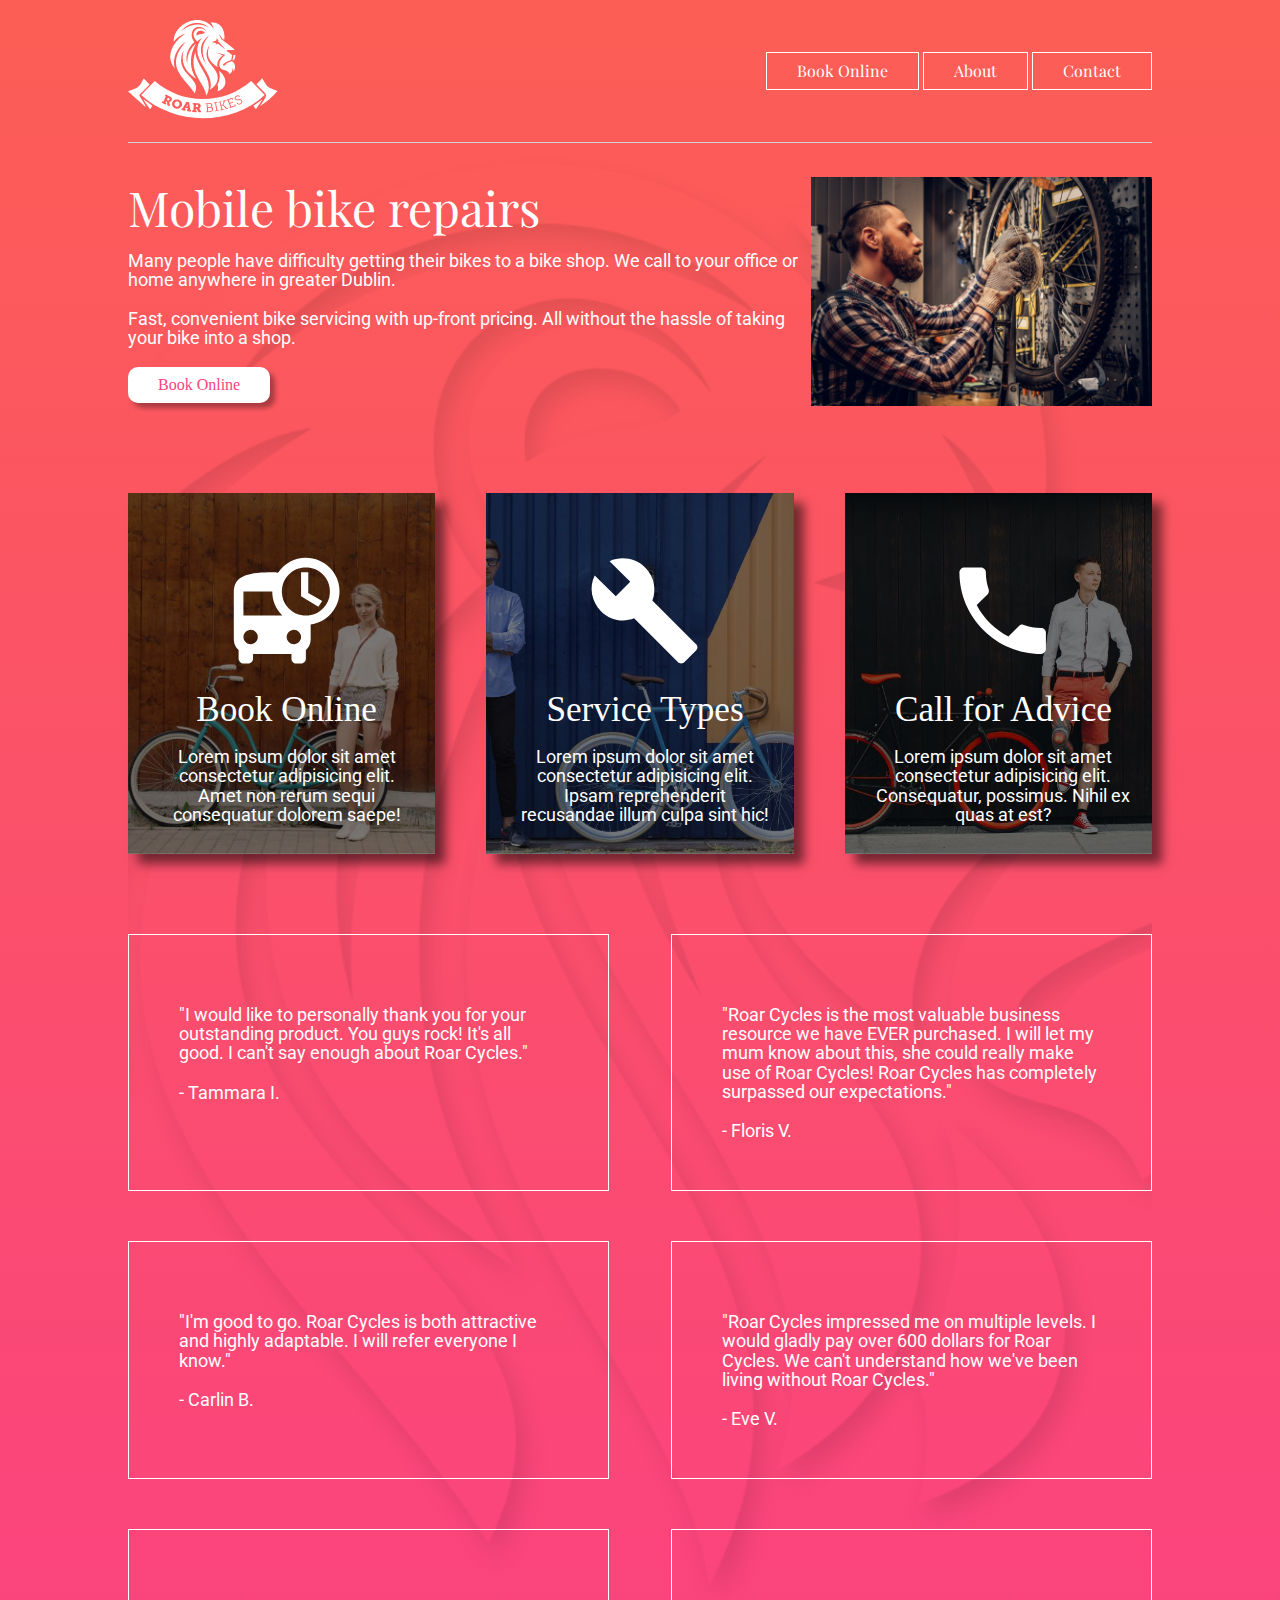
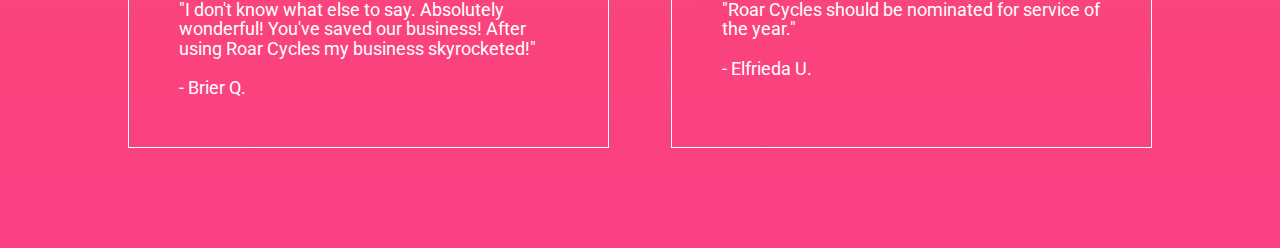
<file: index.html>
<!DOCTYPE html>
<html lang="en">
<head>
    <meta charset="UTF-8">
    <meta http-equiv="X-UA-Compatible" content="IE=edge">
    <meta name="viewport" content="width=device-width, initial-scale=1.0">
    <title>RoarBikes</title>
    <link rel="stylesheet" href="css/cssreset.css">
    <link rel="stylesheet" href="css/style.css">
    <link rel="preconnect" href="https://fonts.googleapis.com">
    <link rel="preconnect" href="https://fonts.gstatic.com" crossorigin>
    <link href="https://fonts.googleapis.com/css2?family=Playfair+Display:wght@400;500&family=Roboto:wght@100;300&display=swap" rel="stylesheet">
</head>
<body>
    <header>
        <div class="headerlogo">
            <img src="images/logo-roar-bikes.png" alt="roarbikeslogo">
        </div>
        <nav>
            <div class="navbutton">
                <a href="#">Book Online</a>
                <div class="dropdown">
                    <div class="navbutton"><a href="#" style="color: white;">Onsite Service</a></div>
                    <div class="navbutton"><a href="#" style="color: white;">Parts Delivery</a></div>
                    <div class="navbutton"><a href="#" style="color: white;">Request Callback</a></div>
                    </div>
            </div>
                <div class="navbutton"><a href="#" >About</a></div>
                <div class="navbutton"><a href="contact.html" >Contact</a></div>
    </nav>
    </header>
    <main>
        <div class="mainbox1">
            <h>Mobile bike repairs</h>
            <p>Many people have difficulty getting their bikes to a bike shop. We call to your office or home anywhere in greater Dublin.</p>
            <p>Fast, convenient bike servicing with up-front pricing. All without the hassle of taking your bike into a shop.</p>
            <a class="custombutton" href="#">Book Online</a>
        </div>
        <div class="mainbox2">
            <img src="images/image-bike-repair-service-a@2x.jpg" alt="bikeservicing">
        </div>
    </main>
    <div class="cards">
        <div class="card1">
            <a href="">
                <img src="images/icon1-delivery.png" alt="" style="margin-top: 30px;">
                <h2>Book Online</h2>
                <p>Lorem ipsum dolor sit amet consectetur adipisicing elit. Amet non rerum sequi consequatur dolorem saepe!</p>
            </a>
        </div>
        <div class="card2">
            <a href="">
                <img src="images/icon2-wrench.png" alt="" style="margin-top: 30px;">
                <h2>Service Types</h2>
                <p>Lorem ipsum dolor sit amet consectetur adipisicing elit. Ipsam reprehenderit recusandae illum culpa sint hic!</p>
            </a>
        </div>
        <div class="card3">
            <a href="#">
                <img src="images/icon3-phone.png" alt="" style="margin-top: 30px;">
                <h2>Call for Advice</h2>
                <p>Lorem ipsum dolor sit amet consectetur adipisicing elit. Consequatur, possimus. Nihil ex quas at est?</p>
            </a>
        </div>
    </div>
    <div class="testimonials">
        <div class="tbox1">
            <p>"I would like to personally thank you for your outstanding product. You guys rock! It's all good. I can't say enough about Roar Cycles."</p>
            <p>- Tammara I.</p>
        </div>
        <div class="tbox2">
            <p>
                "Roar Cycles is the most valuable business resource we have EVER purchased. I will let my mum know about this, she could really make use of Roar Cycles! Roar Cycles has completely surpassed our expectations."
            </p>
            <p>- Floris V.</p>
        </div>
        <div class="tbox3">
            <p>
                "I'm good to go. Roar Cycles is both attractive and highly adaptable. I will refer everyone I know."</p>
            <p>- Carlin B.</p>
        </div>
        <div class="tbox4">
            <p>"Roar Cycles impressed me on multiple levels. I would gladly pay over 600 dollars for Roar Cycles. We can't understand how we've been living without Roar Cycles."</p>
            <p>- Eve V.</p>
        </div>
        <div class="tbox5">
            <p>"I don't know what else to say. Absolutely wonderful! You've saved our business! After using Roar Cycles my business skyrocketed!"</p>
            <p>- Brier Q.</p>
        </div>
        <div class="tbox6">
            <p>"Roar Cycles should be nominated for service of the year."</p>
            <p>- Elfrieda U.</p>
        </div>
    </div>

</body>
</html>
</file>
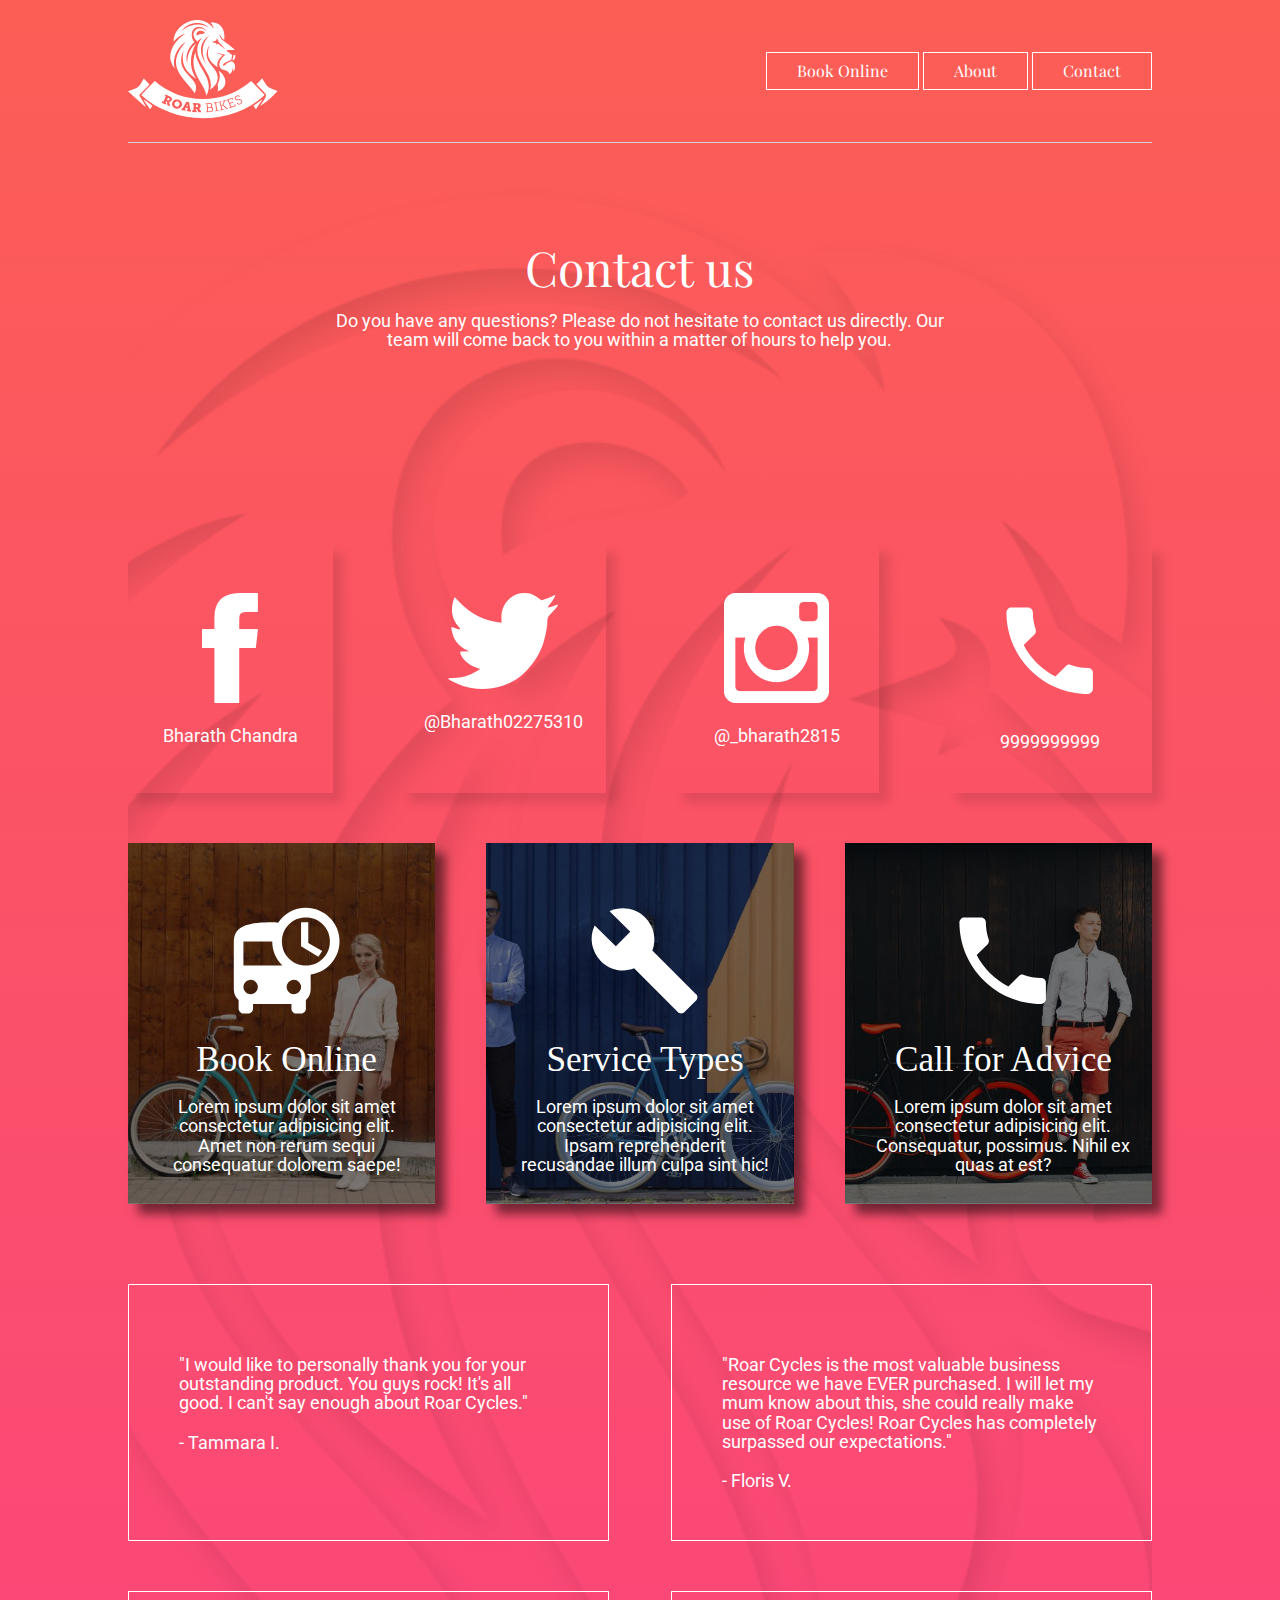
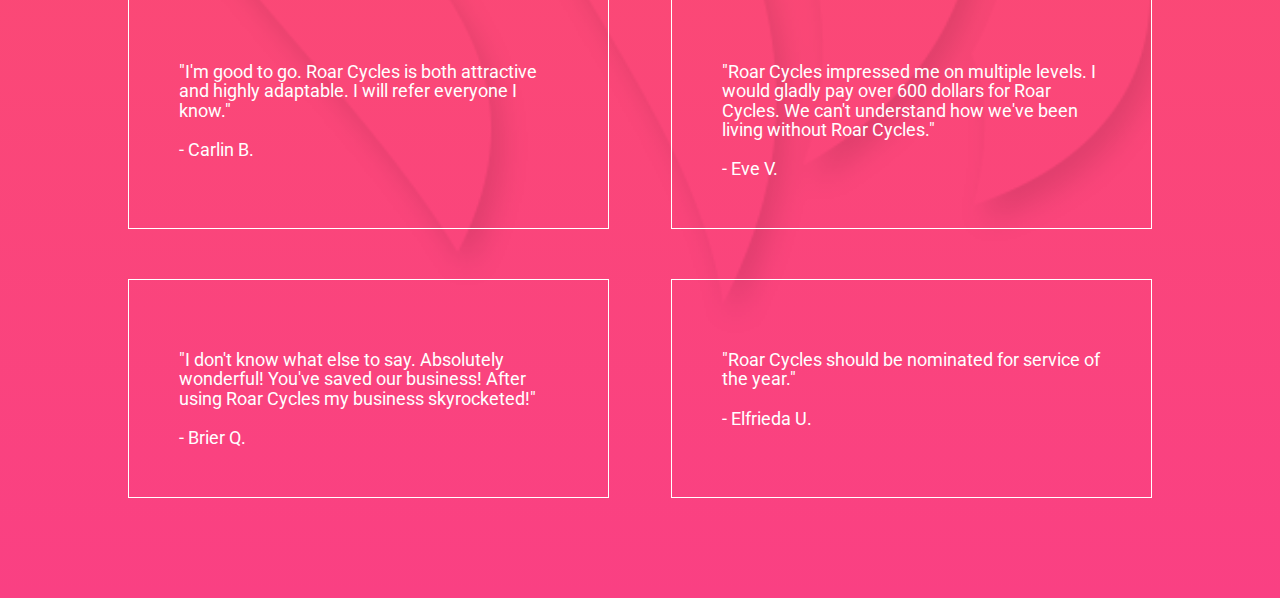
<file: contact.html>
<!DOCTYPE html>
<html lang="en">
<head>
    <meta charset="UTF-8">
    <meta http-equiv="X-UA-Compatible" content="IE=edge">
    <meta name="viewport" content="width=device-width, initial-scale=1.0">
    <title>RoarBikes</title>
    <link rel="stylesheet" href="css/cssreset.css">
    <link rel="stylesheet" href="css/style.css">
    <link rel="preconnect" href="https://fonts.googleapis.com">
    <link rel="preconnect" href="https://fonts.gstatic.com" crossorigin>
    <link href="https://fonts.googleapis.com/css2?family=Playfair+Display:wght@400;500&family=Roboto:wght@100;300&display=swap" rel="stylesheet">
    <style>
        main{
            display: block;
            text-align: center;
            width: 60%;
            margin: auto;
            padding-top: 100px;
        }
        .info{
            display: flex;
            justify-content: space-between;
            
        }
        .fb,.twitter,.insta,.mobile{
            text-align: center;
            min-height: 200px;
            padding-top:50px;
            width: 20%;
            box-shadow:10px 10px 10px rgba(0, 0, 0, 0.115);
        }
        .fb:hover,.twitter:hover,.insta:hover,.mobile:hover{
            background-color: rgba(0, 0, 0, 0.17);
            width: 20%;
            
        }

    </style>
</head>
<body>
    <header>
        <div class="headerlogo">
            <a href="index.html"><img src="images/logo-roar-bikes.png" alt="roarbikeslogo"></a>
        </div>
        <nav>
            <div class="navbutton">
                <a href="#">Book Online</a>
                <div class="dropdown">
                    <div class="navbutton"><a href="#" style="color: white;">Onsite Service</a></div>
                    <div class="navbutton"><a href="#" style="color: white;">Parts Delivery</a></div>
                    <div class="navbutton"><a href="#" style="color: white;">Request Callback</a></div>
                    </div>
            </div>
                <div class="navbutton"><a href="#" >About</a></div>
                <div class="navbutton"><a href="#" >Contact</a></div>
    </nav>
    </header>
    <main>
        <h>Contact us</h>
        <p>Do you have any questions? Please do not hesitate to contact us directly. Our team will come back to you within a matter of hours to help you.</p>
    </main>
    <div class="info">
        <div class="fb">
            <a href="#"><img src="images/facebook.png" alt="facebook"></a>
            <p>Bharath Chandra</p>
        </div>
        <div class="twitter">
            <a href="#"><img src="images/twitter.png" alt="twitter"></a>
            <p>@Bharath02275310</p>
        </div>
        <div class="insta">
            <a href="#"><img src="images/instagram.png" alt="instagram"></a>
            <p>@_bharath2815</p>
        </div>
        <div class="mobile">
            <img src="images/icon3-phone.png" alt="phone">
            <p>9999999999</p>
        </div>
    </div>
    <div class="cards">
        <div class="card1">
            <a href="">
                <img src="images/icon1-delivery.png" alt="" style="margin-top: 30px;">
                <h2>Book Online</h2>
                <p>Lorem ipsum dolor sit amet consectetur adipisicing elit. Amet non rerum sequi consequatur dolorem saepe!</p>
            </a>
        </div>
        <div class="card2">
            <a href="">
                <img src="images/icon2-wrench.png" alt="" style="margin-top: 30px;">
                <h2>Service Types</h2>
                <p>Lorem ipsum dolor sit amet consectetur adipisicing elit. Ipsam reprehenderit recusandae illum culpa sint hic!</p>
            </a>
        </div>
        <div class="card3">
            <a href="#">
                <img src="images/icon3-phone.png" alt="" style="margin-top: 30px;">
                <h2>Call for Advice</h2>
                <p>Lorem ipsum dolor sit amet consectetur adipisicing elit. Consequatur, possimus. Nihil ex quas at est?</p>
            </a>
        </div>
    </div>
    <div class="testimonials">
        <div class="tbox1">
            <p>"I would like to personally thank you for your outstanding product. You guys rock! It's all good. I can't say enough about Roar Cycles."</p>
            <p>- Tammara I.</p>
        </div>
        <div class="tbox2">
            <p>
                "Roar Cycles is the most valuable business resource we have EVER purchased. I will let my mum know about this, she could really make use of Roar Cycles! Roar Cycles has completely surpassed our expectations."
            </p>
            <p>- Floris V.</p>
        </div>
        <div class="tbox3">
            <p>
                "I'm good to go. Roar Cycles is both attractive and highly adaptable. I will refer everyone I know."</p>
            <p>- Carlin B.</p>
        </div>
        <div class="tbox4">
            <p>"Roar Cycles impressed me on multiple levels. I would gladly pay over 600 dollars for Roar Cycles. We can't understand how we've been living without Roar Cycles."</p>
            <p>- Eve V.</p>
        </div>
        <div class="tbox5">
            <p>"I don't know what else to say. Absolutely wonderful! You've saved our business! After using Roar Cycles my business skyrocketed!"</p>
            <p>- Brier Q.</p>
        </div>
        <div class="tbox6">
            <p>"Roar Cycles should be nominated for service of the year."</p>
            <p>- Elfrieda U.</p>
        </div>
    </div>

</body>
</html>
</file>
<file: css/style.css>
html{
    height: max-content;
    background-image: linear-gradient(#FC5E55,#FA4083);
    background-size: cover;
}
h{
    font-size: 3rem;
    color: white;
    font-family: 'Playfair Display', serif;
}
p{
    color: white;
    font-size: 1.125rem;
    font-family: 'Roboto', sans-serif;
    line-height: 1.2rem;
    margin-top: 20px;

}
h2{
    color: white;
    font-size: 2.2rem;
    margin-top: 1.25rem;
}
body{
    width: 80%;
    margin: auto;
    background-image: url(../images/image-lion-background.png);
    background-repeat: no-repeat;
    background-size: cover;
    background-position: top center;
    
}
header{
    min-height: 100px ;
    display: flex;
    align-items: center;
    justify-content: space-between;
    padding-top: 20px;
    padding-bottom: 20px;
    border-bottom: 1px solid lightgray;
}
.headerlogo{
    justify-content: flex-start;
}
/* .headermenu{
    justify-content: center;
    display: inline-block;
    position: relative;
} */
.navbutton{
    font-family: 'Playfair Display', serif;
    background-color:transparent;
    border:1px solid white;
    padding: 10px 30px;
    width: 100;
    display: inline-block;
    position: relative;
}
.navbutton a{
    color: white;
    text-align: center;
}
header a {
    text-decoration: none;
    color:black;
}
.dropdown{
    display: none; 
    min-width: 200px; 
    position:absolute;
    text-align: center;
    z-index: 1;
}
.navbutton:hover .dropdown{
    display:block;
}
.dropdown .navbutton{
    width: 100px;
    margin-left: -60px;
    background-color:rgba(255, 255, 255, 0.265);
    margin-bottom: 10px;
}
main{
    min-height: 300px;
    display: flex;
    align-items: center;
}
.mainbox1{
    flex: 2;

}
.custombutton{
    text-decoration: none;
    color:#FA4083;
    background-color: white;
    padding: 10px 30px;
    display: inline-block;
    margin-top: 20px;
    border-radius: 10px;
    box-shadow: 5px 5px 5px rgba(0, 0, 0, 0.333);
}
.custombutton:hover{
    background-color: rgba(172, 255, 47, 0.612);
    transition-duration: 500ms;
    padding: 10px 40px;
    transition-duration: 1s;
}
.mainbox2{
    flex:1;
    text-align: right;
}
.mainbox2 img{
    width: 100%;
}
.cards{
    min-height: 250px;
    display: flex;
    align-items: center;
    justify-content: space-between;
    text-align: center;
    margin-top: 50px;
    margin-bottom: 30px;
}
.card1{
    background-image: url(../images/image-background-card1-b.jpg);
    background-repeat: no-repeat;
    background-position: bottom;
    background-size: cover;
    width: 30%;
    box-shadow: 10px 10px 10px rgba(0, 0, 0, 0.53);
}
.card2{
    background-image: url(../images/image-background-card2-b.jpg);
    background-repeat: no-repeat;
    background-position: bottom;
    background-size: cover;
    width: 30%;
    box-shadow: 10px 10px 10px rgba(0, 0, 0, 0.53);
}
.card3{
    background-image: url(../images/image-background-card3-b.jpg);
    background-repeat: no-repeat;
    background-position: bottom;
    background-size: cover;
    width: 30%;
    box-shadow: 10px 10px 10px rgba(0, 0, 0, 0.53);
}
.cards a{
    text-decoration: none;
}
.card1,.card2,.card3{
    padding: 30px 20px 30px 30px;
    box-sizing: border-box;
}
.testimonials{
    display: flex;
    flex-wrap: wrap;
    justify-content: space-between;
    margin-bottom: 100px;
}
.tbox1 , .tbox2 ,.tbox3 ,.tbox4 ,.tbox5,.tbox6{
    width: 47%;
    border: 1px solid white;
    padding: 50px;
    box-sizing: border-box;
    margin-top: 50px;

}
</file>
<file: css/cssreset.css>
/* http://meyerweb.com/eric/tools/css/reset/ 
   v2.0 | 20110126
   License: none (public domain)
*/

html, body, div, span, applet, object, iframe,
h1, h2, h3, h4, h5, h6, p, blockquote, pre,
a, abbr, acronym, address, big, cite, code,
del, dfn, em, img, ins, kbd, q, s, samp,
small, strike, strong, sub, sup, tt, var,
b, u, i, center,
dl, dt, dd, ol, ul, li,
fieldset, form, label, legend,
table, caption, tbody, tfoot, thead, tr, th, td,
article, aside, canvas, details, embed, 
figure, figcaption, footer, header, hgroup, 
menu, nav, output, ruby, section, summary,
time, mark, audio, video {
	margin: 0;
	padding: 0;
	border: 0;
	font-size: 100%;
	font: inherit;
	vertical-align: baseline;
}
/* HTML5 display-role reset for older browsers */
article, aside, details, figcaption, figure, 
footer, header, hgroup, menu, nav, section {
	display: block;
}
body {
	line-height: 1;
}
ol, ul {
	list-style: none;
}
blockquote, q {
	quotes: none;
}
blockquote:before, blockquote:after,
q:before, q:after {
	content: '';
	content: none;
}
table {
	border-collapse: collapse;
	border-spacing: 0;
}
</file>
